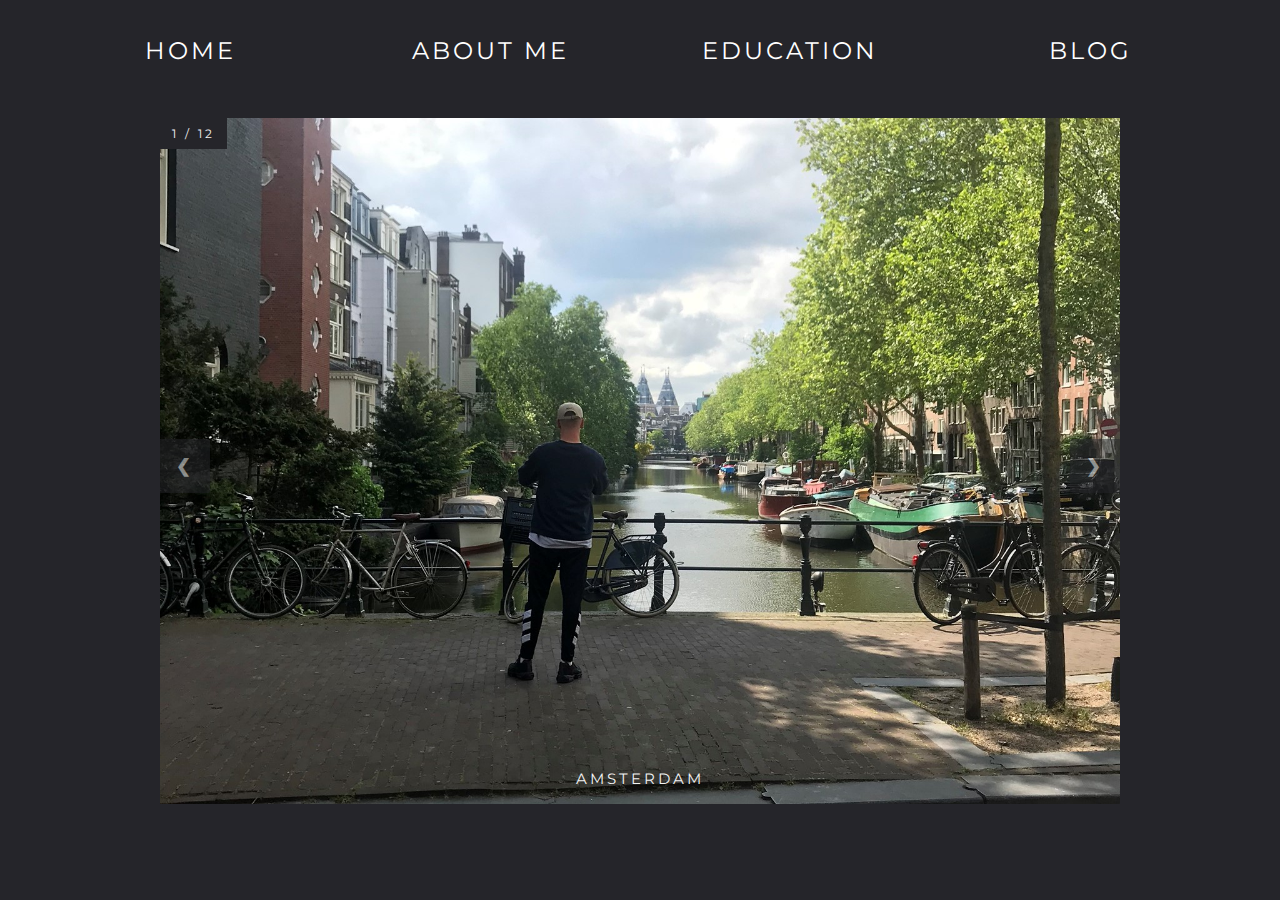
<file: gallery.html>
<!DOCTYPE html>
<html>
<head>
    <meta name="viewport" content="width=device-width, initial-scale=1">
    <link rel="stylesheet" href="style.css">
    <link rel="stylesheet" href="gallery.css">
    <title>GALLERY</title>

</head>
<body>
<div class="navbar">
    <div class="navbuttons">
        <a href="index.html"> <button class="btn-navhome">HOME</button></a>
    </div>
    <div class="navbuttons">
        <a href="index.html#about"> <button class="btn-navaboutme">ABOUT ME</button></a>
    </div>
    <div class="navbuttons">
        <a href="education.html"> <button class="btn-navedu">EDUCATION</button></a>
    </div>

    <div class="navbuttons">
        <a href="blog.html"> <button class="btn-navblog">BLOG</button></a>
    </div>
</div>
<br>
<div class="slideshow-container">

    <div class="mySlides fade">
        <div class="numbertext">1 / 12</div>
        <img src="images/iCloud Photos/croppedGallery/amsterdam.jpeg" style="width:100%">
        <div class="text">AMSTERDAM</div>
    </div>

    <div class="mySlides fade">
        <div class="numbertext">2 / 12</div>
        <img src="images/iCloud Photos/croppedGallery/fireLesGets.jpg" style="width:100%">
        <div class="text">FIRE IN THE GARDEN IN LES GETS</div>
    </div>

    <div class="mySlides fade">
        <div class="numbertext">3 / 12</div>
        <img src="images/iCloud Photos/croppedGallery/montBlanc.jpg" style="width:100%">
        <div class="text">A VIEW OF MONT BLANC ON A WALK IN LES GETS</div>
    </div>

    <div class="mySlides fade">
        <div class="numbertext">4 / 12</div>
        <img src="images/iCloud Photos/croppedGallery/montriond.JPG" style="width:100%">
        <div class="text">LAC MONTRIOND</div>
    </div>

    <div class="mySlides fade">
        <div class="numbertext">5 / 12</div>
        <img src="images/iCloud Photos/croppedGallery/wineTasting.JPG" style="width:100%">
        <div class="text">WINE TASTING EN FRANCAIS</div>
    </div>

    <div class="mySlides fade">
        <div class="numbertext">6 / 12</div>
        <img src="images/iCloud Photos/croppedGallery/hotSpring.JPG" style="width:100%">
        <div class="text">HOT SPRING IN BOLIVIA</div>
    </div>

    <div class="mySlides fade">
        <div class="numbertext">7 / 12</div>
        <img src="images/iCloud Photos/croppedGallery/saltSunny.jpg" style="width:100%">
        <div class="text">SALAR DE UYUNI UNDER THE SUN</div>
    </div>


    <div class="mySlides fade">
        <div class="numbertext">8 / 12</div>
        <img src="images/iCloud Photos/croppedGallery/saltDusk.jpg" style="width:100%">
        <div class="text">DUSK ON THE SALT FLATS</div>
    </div>


    <div class="mySlides fade">
        <div class="numbertext">9 / 12</div>
        <img src="images/iCloud Photos/croppedGallery/backGarden.JPG" style="width:100%">
        <div class="text">SUNSET AT HOME </div>
    </div>


    <div class="mySlides fade">
        <div class="numbertext">10 / 12</div>
        <img src="images/iCloud Photos/croppedGallery/OldTrafford.jpg" style="width:100%">
        <div class="text">AT OLD TRAFFORD AS A KID</div>
    </div>

    <div class="mySlides fade">
        <div class="numbertext">11 / 12</div>
        <img src="images/iCloud Photos/croppedGallery/pingu.jpg" style="width:100%">
        <div class="text">PLAYING A PINGU GAME ON THE COMPUTER</div>
    </div>


    <div class="mySlides fade">
        <div class="numbertext">12 / 12</div>
        <img src="images/iCloud Photos/croppedGallery/archiePram.JPG" style="width:100%">
        <div class="text">MY NEPHEW BEING CUTE</div>
    </div>




    <a class="prev" onclick="plusSlides(-1)">&#10094;</a>
    <a class="next" onclick="plusSlides(1)">&#10095;</a>

</div>
<br>

<!-- <div style="text-align:center">
    <span class="dot" onclick="plusSlides(-1)"></span> 
    <span class="dot" id="middledot" onclick="plusSlides(0)"></span> 
    <span class="dot" onclick="plusSlides(+1)"></span> 
</div> -->
<br>
<script src="gallery.js"></script>

</body>
</html>
</file>
<file: style.css>
@import url('https://fonts.googleapis.com/css2?family=Montserrat:wght@500&display=swap');


* {
    background-color: #25252a;
    color: white;
    font-family: 'Montserrat', sans-serif;
    letter-spacing: 3px;
}

html {
    scroll-behavior: smooth;
}

body {
    height: 100%;
    padding: 0;
    margin: 0;
}


h1 {
    letter-spacing: 15px;
    text-align: center;
}

p.big {
    line-height: 1.8;
}

ul {
    list-style-type: square;
    margin-top: 0;
    /* padding-top: 0; */
}

li {
    line-height: 1.5;
}

.rowSplit {
    display: flex;
    flex-direction: row;
    height: 50vh;
    width: 100%;
    justify-content: space-evenly;
    text-align: center;
    align-items: center;

}

.colSplit {
    display: flex;
    flex-direction: column;
    align-items: center;
    width: 50%;
    height: 100%;
}


.colSplit a {
    height: 100%;
    width: 100%;
    background-color: transparent;
}


.textdisp {
    display: flex;
    width: 80%;
    margin: auto;
    max-width: 800px;
    text-align: justify;
    text-justify: inter-word;
}

.socials {
    justify-content: space-evenly;
    display: flex;
    width: 80%;
    margin: auto;
    max-width: 800px;
}

/* About Me */
.btn-aboutMe {
    width: 100%;
    height: 100%;
    border: none;
    color: white;
    letter-spacing: 25px;
    /* border-radius: 4px; */
    transition: ease-out 0.2s;
    font-size: 1.5rem;
    outline: none;
    /* border: 3px solid #ff00d4; */
    position: relative;
    z-index: 1;
    cursor: none;
}

.btn-aboutMe:hover {
    cursor: none;
    color: black;
}

.btn-aboutMe:before {
    transition: 0.5s all ease;
    position: absolute; 
    top: 50%;
    left: 50%;
    right: 50%;
    bottom: 50%;
    opacity: 0;
    content: "";
    /* background-color: #ff00d4; */
    /* background-color: #00796B; 700 */
    /* background-color: #97CFF4; */
    background-color: #00cc8f;
}

.btn-aboutMe:hover:before {
    transition: 0.5s all ease;
    left: 0;
    right: 0;
    top: 0;
    bottom: 0;
    opacity: 1;
    z-index: -1;
}


/* Education */
.btn-edu {
    width: 100%;
    height: 100%;
    border: none;
    color: white;
    letter-spacing: 25px;
    /* border-radius: 4px; */
    transition: ease-out 0.2s;
    font-size: 1.5rem;
    outline: none;
    /* border: 3px solid #42FBF2; */
    position: relative;
    z-index: 1;
    cursor: none;
}

.btn-edu:hover {
    cursor: none;
    color: black;
}

.btn-edu:before {
    transition: 0.5s all ease;
    position: absolute; 
    top: 50%;
    left: 50%;
    right: 50%;
    bottom: 50%;
    opacity: 0;
    content: "";
    /* background-color: #42FBF2; */
    /* background-color: #009688; 500 */
    /* background-color: #9FD5C6; */
    background-color: #00e6a1;
}

.btn-edu:hover:before {
    transition: 0.5s all ease;
    left: 0;
    right: 0;
    top: 0;
    bottom: 0;
    opacity: 1;
    z-index: -1;
}


/* Blog */


.btn-blog {
    width: 100%;
    height: 100%;
    border: none;
    color: white;
    letter-spacing: 25px;
    /* border-radius: 4px; */
    transition: ease-out 0.2s;
    font-size: 1.5rem;
    outline: none;
    /* border: 3px solid #3cff00; */
    position: relative;
    z-index: 1;
    cursor: none;
}

.btn-blog:hover {
    cursor: none;
    color: black;
}

.btn-blog:before {
    transition: 0.5s all ease;
    position: absolute; 
    top: 50%;
    left: 50%;
    right: 50%;
    bottom: 50%;
    opacity: 0;
    content: "";
    /* background-color: #3cff00; */
    /* background-color: #4DB6AC; 300 */
    /* background-color: #A3DE88;
    background-color: #2ABA66;
    background-color: #2ABA66;
    background-color: #2ECC71; */
    background-color: #00ffb3;
}

.btn-blog:hover:before {
    transition: 0.5s all ease;
    left: 0;
    right: 0;
    top: 0;
    bottom: 0;
    opacity: 1;
    z-index: -1;
}


/* Gallery */
.btn-gallery {
    width: 100%;
    height: 100%;
    border: none;
    color: white;
    letter-spacing: 25px;
    /* border-radius: 4px; */
    transition: ease-out 0.2s;
    font-size: 1.5rem;
    outline: none;
    /* border: 3px solid #F9E506; */
    position: relative;
    z-index: 1;
    cursor: none;
}

.btn-gallery:hover {
    cursor: none;
    color: black;
}

.btn-gallery:before {
    transition: 0.5s all ease;
    position: absolute; 
    top: 50%;
    left: 50%;
    right: 50%;
    bottom: 50%;
    opacity: 0;
    content: "";
    /* background-color: #F9E506; */
    /* background-color: #80CBC4; 200 */
    background-color: #1affba;
}

.btn-gallery:hover:before {
    transition: 0.5s all ease;
    left: 0;
    right: 0;
    top: 0;
    bottom: 0;
    opacity: 1;
    z-index: -1;
}



/* Navbar Home */
.btn-navhome {
    width: 100%;
    height: 100%;
    border: none;
    color: white;
    /* border-radius: 4px; */
    transition: ease-out 0.2s;
    font-size: 1.5rem;
    outline: none;
    /* border: 3px solid #F9E506; */
    position: relative;
    z-index: 1;

}

.btn-navhome:hover {
    cursor: pointer;
    color: black;
}

.btn-navhome:before {
    transition:0.2s all linear;
    position: absolute;
    top: 0;
    left: 50%;
    right: 50%;
    bottom: 0;
    opacity: 0;
    content: "";
    background-color: #00b37d;
}

.btn-navhome:hover:before {
    transition: 0.2s all linear;
    left: 0;
    right: 0;
    opacity: 1;
    z-index: -1;
}


/* Navbar About Me */
.btn-navaboutme {
    width: 100%;
    height: 100%;
    border: none;
    color: white;
    /* border-radius: 4px; */
    transition: ease-out 0.2s;
    font-size: 1.5rem;
    outline: none;
    /* border: 3px solid #F9E506; */
    position: relative;
    z-index: 1;

}

.btn-navaboutme:hover {
    cursor: pointer;
    color: black;
}

.btn-navaboutme:before {
    transition:0.2s all linear;
    position: absolute;
    top: 0;
    left: 50%;
    right: 50%;
    bottom: 0;
    opacity: 0;
    content: "";
    background-color: #00cc8f;
}

.btn-navaboutme:hover:before {
    transition: 0.2s all linear;
    left: 0;
    right: 0;
    opacity: 1;
    z-index: -1;
}


/* Navbar Education */
.btn-navedu {
    width: 100%;
    height: 100%;
    border: none;
    color: white;
    /* border-radius: 4px; */
    transition: ease-out 0.2s;
    font-size: 1.5rem;
    outline: none;
    /* border: 3px solid #F9E506; */
    position: relative;
    z-index: 1;

}

.btn-navedu:hover {
    cursor: pointer;
    color: black;
}

.btn-navedu:before {
    transition:0.2s all linear;
    position: absolute;
    top: 0;
    left: 50%;
    right: 50%;
    bottom: 0;
    opacity: 0;
    content: "";
    background-color: #00e6a1;
}

.btn-navedu:hover:before {
    transition: 0.2s all linear;
    left: 0;
    right: 0;
    opacity: 1;
    z-index: -1;
}


/* Navbar Blog */
.btn-navblog {
    width: 100%;
    height: 100%;
    border: none;
    color: white;
    /* border-radius: 4px; */
    transition: ease-out 0.2s;
    font-size: 1.5rem;
    outline: none;
    /* border: 3px solid #F9E506; */
    position: relative;
    z-index: 1;

}

.btn-navblog:hover {
    cursor: pointer;
    color: black;
}

.btn-navblog:before {
    transition: 0.2s all linear;
    position: absolute;
    top: 0;
    left: 50%;
    right: 50%;
    bottom: 0;
    opacity: 0;
    content: "";
    background-color: #00ffb3;
}

.btn-navblog:hover:before {
    transition: 0.2s all linear;
    left: 0;
    right: 0;
    opacity: 1;
    z-index: -1;
}


/* Navbar Gallery */
.btn-navgallery {
    width: 100%;
    height: 100%;
    border: none;
    color: white;
    /* border-radius: 4px; */
    transition: ease-out 0.2s;
    font-size: 1.5rem;
    outline: none;
    /* border: 3px solid #F9E506; */
    position: relative;
    z-index: 1;

}

.btn-navgallery:hover {
    cursor: pointer;
    color: black;
}

.btn-navgallery:before {
    transition:0.5s all ease;
    position: absolute;
    top: 0;
    left: 50%;
    right: 50%;
    bottom: 0;
    opacity: 0;
    content: "";
    background-color: #1affba;
}

.btn-navgallery:hover:before {
    transition: 0.5s all ease;
    left: 0;
    right: 0;
    opacity: 1;
    z-index: -1;
}




.navbar {
    display: flex;    
    flex-direction: row;
    max-width: 1200px;
    margin: auto;
    justify-content: space-evenly;
    align-items: center;
    text-align: center;
}

.navbuttons {
    display: flex;
    flex-direction: column;
    align-items: center;
    width: 25%;
    height: 100px;
}

.navbuttons a {
    height: 100%;
    width: 100%;
    background-color: transparent;
}


.toTopContainer {
    display: flex;
    flex-direction: row;
    width: fit-content;
    height: fit-content;
    justify-content: center;
    align-content: center;
    margin: auto;
    
}

.toTop {
    display: flex;
    /* display: none; */
    flex-direction: column;
    opacity: 0.4;
    transition-duration: 0.3s;
    transition-timing-function: ease-in-out;
    transition-property: opacity;
    min-width: 300px;
}
.back-to-top-btn {
    font-size: 26px;
    color: white;
    cursor: pointer;
    outline: none;
    border: none;
}

.toTop:hover, .toTop:focus {
    opacity: 1.0 ;
}
</file>
<file: gallery.css>
* {box-sizing: border-box}
body {font-family: Verdana, sans-serif; margin:0}
.mySlides {display: none}
img {vertical-align: middle;}

/* Slideshow container */
.slideshow-container {
  max-width: 1000px;
  max-height: 800px;
  position: relative;
  margin: auto;
  width: 75%;
}

/* Next & previous buttons */
.prev, .next {
  cursor: pointer;
  position: absolute;
  top: 50%;
  width: auto;
  padding: 16px;
  margin-top: -22px;
  color: white;
  font-weight: bold;
  font-size: 18px;
  transition: 0.6s ease;
  border-radius: 0 3px 3px 0;
  user-select: none;
  opacity: 0.5;
}

/* Position the "next button" to the right */
.next {
  right: 0;
  border-radius: 3px 0 0 3px;
}

/* On hover, add a black background color with a little bit see-through */
.prev:hover, .next:hover {
  background-color: rgba(0,0,0,0.8);
}

/* Caption text */
.text {
  color: #f2f2f2;
  font-size: 15px;
  padding: 8px 12px;
  position: absolute;
  bottom: 8px;
  width: 100%;
  text-align: center;
  background-color: transparent;
}

/* Number text (1/3 etc) */
.numbertext {
  color: #f2f2f2;
  font-size: 12px;
  padding: 8px 12px;
  position: absolute;
  top: 0;
}

/* The dots/bullets/indicators */
.dot {
  cursor: pointer;
  height: 15px;
  width: 15px;
  margin: 0 2px;
  background-color: #bbb;
  border-radius: 50%;
  display: inline-block;
  transition: background-color 0.6s ease;
}

#middledot {
  background-color: #717171;
}

.active, .dot:hover {
  background-color: #717171;
}

/* Fading animation */
.fade {
  -webkit-animation-name: fade;
  -webkit-animation-duration: 1.5s;
  animation-name: fade;
  animation-duration: 1.5s;
}

@-webkit-keyframes fade {
  from {opacity: .4} 
  to {opacity: 1}
}

@keyframes fade {
  from {opacity: .4} 
  to {opacity: 1}
}

/* On smaller screens, decrease text size */
@media only screen and (max-width: 300px) {
  .prev, .next,.text {font-size: 11px}
}
</file>
